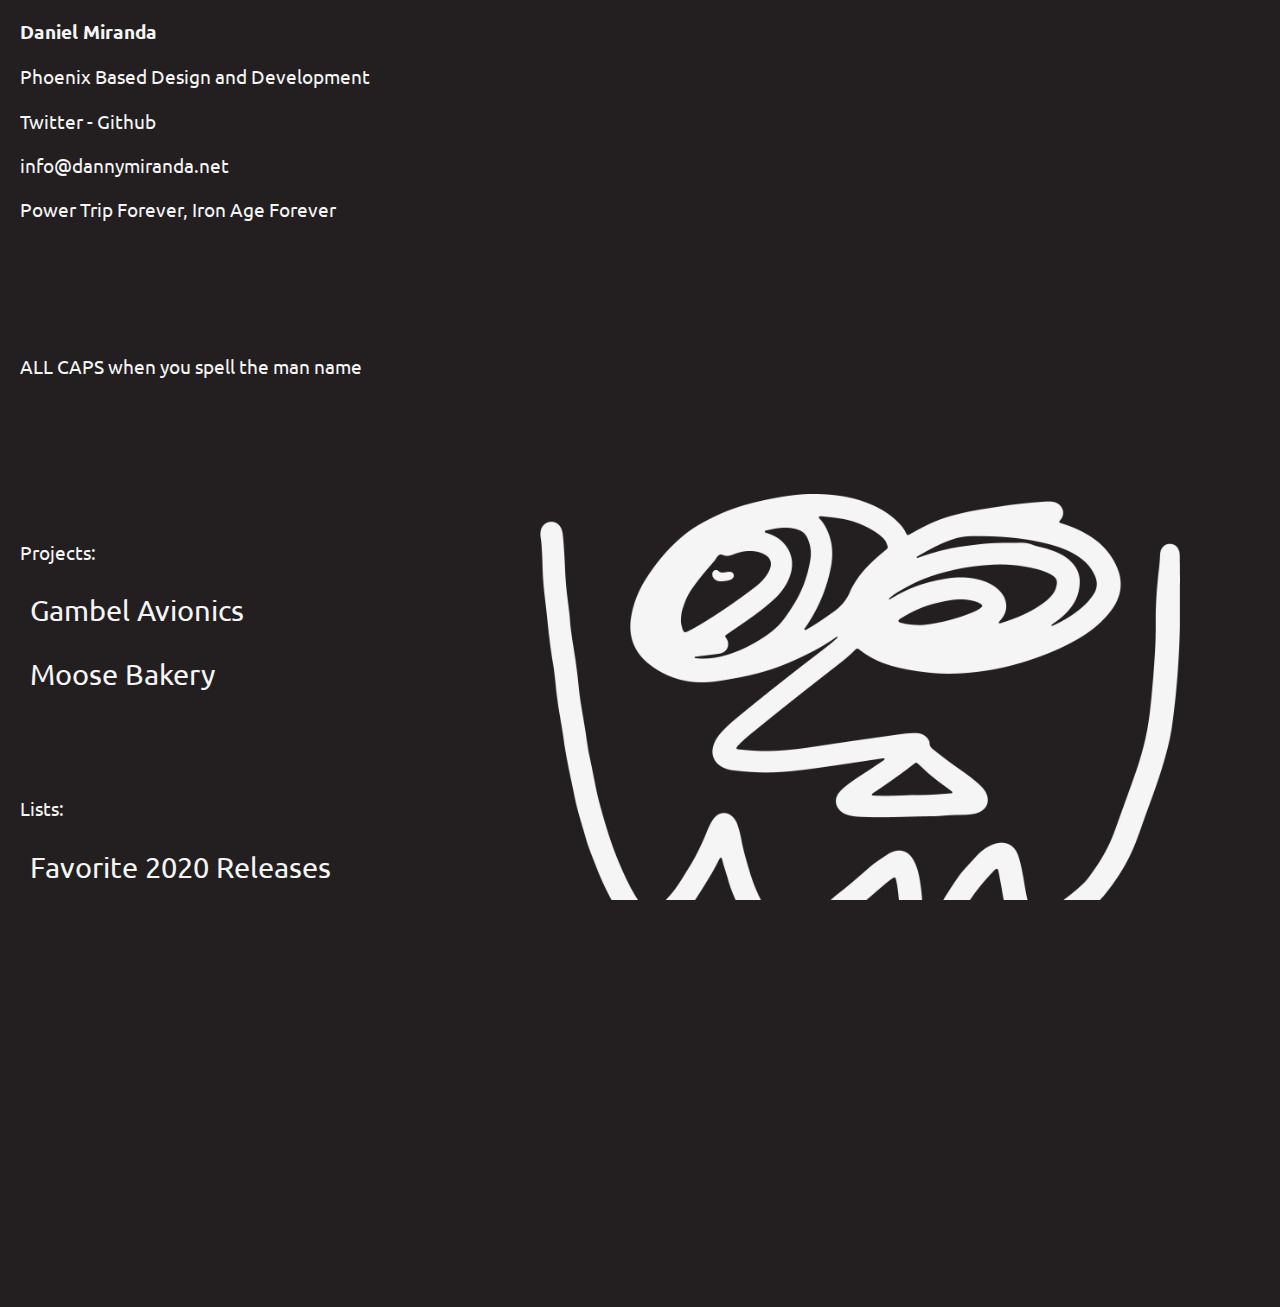
<file: index.html>
<!DOCTYPE html>
<html>
<head>
	<meta name='viewport' content='width=device-width, initial-scale=1.0'>
	<meta name="description"
		content="Daniel Miranda Portfolio">
	<meta name="keywords"
		content="design, development, danny, miranda">
	<meta name="robots"
		content="nofollow">
	<meta http-equiv="author"
		content="Daniel Miranda">
	<meta http-equiv="pragma"
		content="no-cache">
	<title>Daniel Miranda - Phoenix Based Design and Development</title>
	<link rel="icon" href="images/Teal.png">
	<link href="https://fonts.googleapis.com/css2?family=Ubuntu:wght@300&display=swap" rel="stylesheet">
	<link rel="stylesheet" type="text/css" href="css/index.css">
</head>

<body>
	<div>
		<p><strong>Daniel Miranda</strong></p>
		<p>Phoenix Based Design and Development</p>
		<p><a href="https://twitter.com/outvoxel" target="_blank">Twitter</a> - <a href="https://github.com/outvoxel" target="_blank">Github</a></p>

		<!-- TEMPORARY FIX UNTIL DESKTOP EMAIL IS POSSIBLE -->
		<p>info@dannymiranda.net</p>
		<p><a href="https://youtu.be/F556r-1DTyw" target="_blank">Power Trip Forever</a>, <a href="https://youtu.be/mlz6SORkrWg" target="_blank">Iron Age Forever</a></p>
		<iframe style="border: 0; width: 400px; height: 42px;" src="https://bandcamp.com/EmbeddedPlayer/album=1915014420/size=small/bgcol=ffffff/linkcol=de270f/transparent=true/" seamless><a href="https://powertrip.bandcamp.com/album/hornets-nest-single">Hornet&#39;s Nest (Single) by POWER TRIP</a></iframe> <br>
		<iframe style="border: 0; width: 400px; height: 42px;" src="https://bandcamp.com/EmbeddedPlayer/album=1981570512/size=small/bgcol=ffffff/linkcol=e99708/track=1858888588/transparent=true/" seamless><a href="https://ironagetx.bandcamp.com/album/the-sleeping-eye">The Sleeping Eye by IRON AGE</a></iframe>
		<p>ALL CAPS when you spell the man name</p>
		<iframe style="border: 0; width: 400px; height: 42px;" src="https://bandcamp.com/EmbeddedPlayer/album=2491612017/size=small/bgcol=ffffff/linkcol=e99708/track=3495582973/transparent=true/" seamless><a href="https://madvillain.bandcamp.com/album/madvillainy">Madvillainy by Madvillain</a></iframe>
		<!-- <p><a href="mailto:info@dannymiranda.net" target="_blank">info@dannymiranda.net</a></p> --> 
		<!-- TEMPORARY FIX UNTIL DESKTOP EMAIL IS POSSIBLE -->
	</div>

	<div>
		<p><br><br><br>Projects:</p>
		<p class='project'><a href="Projects-Gambel Avionics.html">Gambel Avionics</a></p>
		<p class='project'><a href="Projects-MooseBakery.html">Moose Bakery</a></p>
		
		<!-- TEMPORARY FIX UNTIL FADE IN OF BACKGROUND IMG IS POSSIBLE -->
		<img class="corner" src="images/Shy.png"> 
		<!-- TEMPORARY FIX UNTIL FADE IN OF BACKGROUND IMG IS POSSIBLE -->

	</div>

	<div>
		<p><br><br><br>Lists:</p>
		<p class='project'><a href="Album_Table_12-23.html">Favorite 2020 Releases</a></p>
	</div>

	<div>
		<iframe src="https://open.spotify.com/embed/playlist/1qrePXztbmXDUM18wAQ3bi" width="415" height="380" frameborder="0" allowtransparency="true" allow="encrypted-media"></iframe>
	</div>
</body>
</html>
</file>
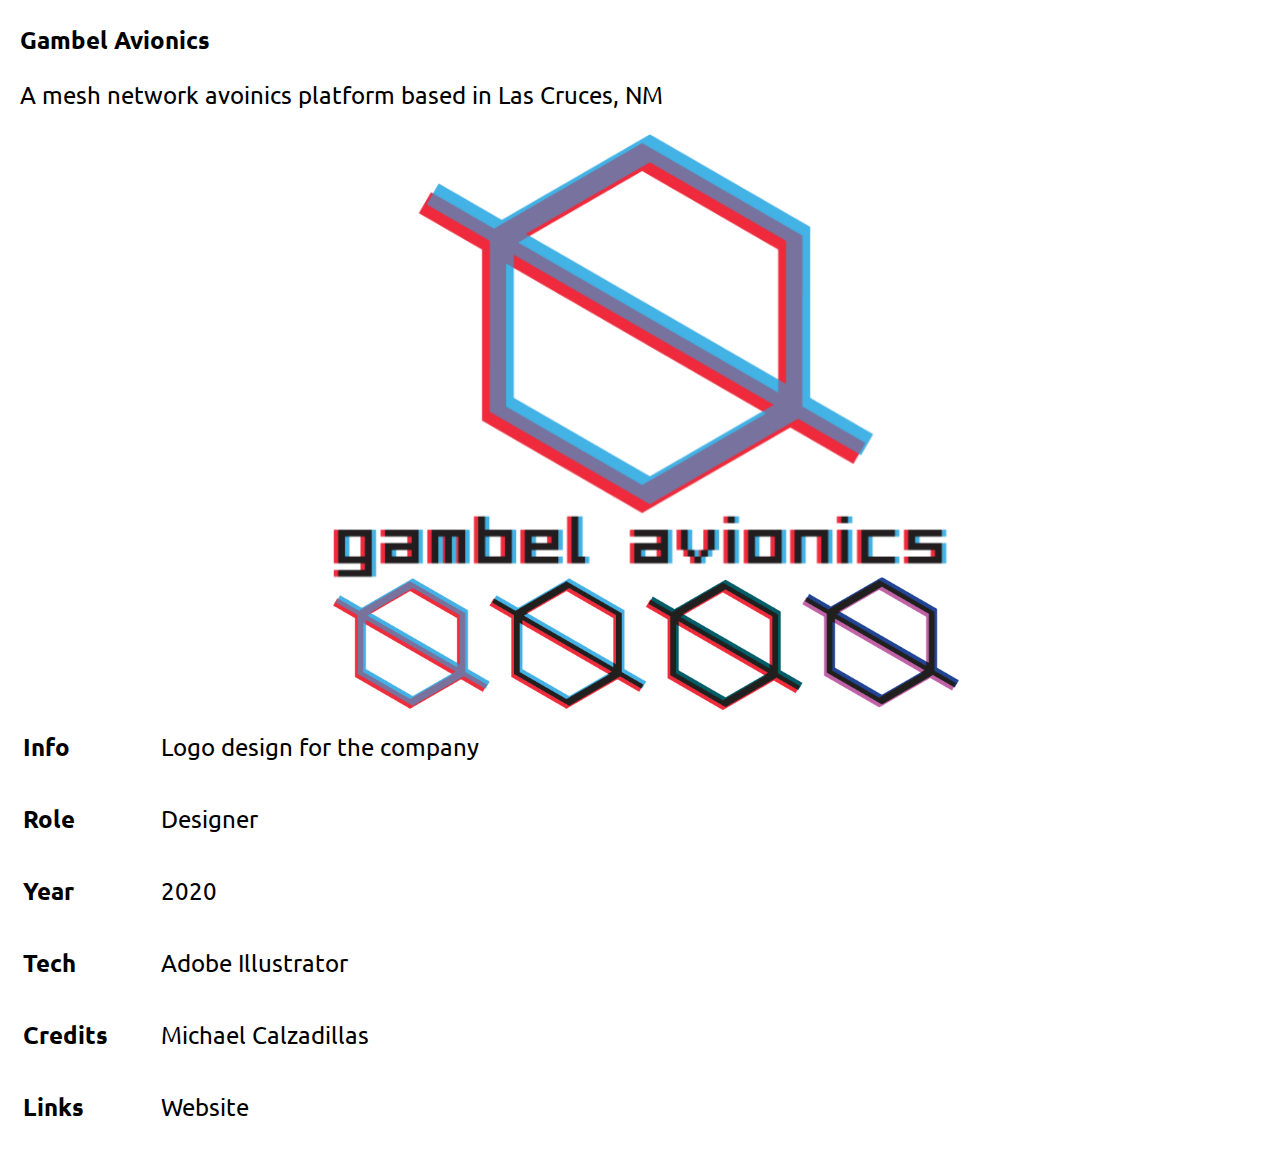
<file: Projects-Gambel Avionics.html>
<!DOCTYPE html>
<html>
<head>
	<title>Daniel Miranda - Phoenix Based Design and Development</title>
	<link rel="icon" href="images/Teal.png">
	<link href="https://fonts.googleapis.com/css2?family=Ubuntu:wght@300&display=swap" rel="stylesheet">
	<link rel="stylesheet" type="text/css" href="css/project.css">
</head>

<body>
	<div>
		<p><a class='exit' href="https://dannymiranda.net/"><strong>Gambel Avionics</strong></a></p>
		<p>A mesh network avoinics platform based in Las Cruces, NM</p>
	</div>

	<div>
		<img class="sticky" src="images/Hex + test-whiteBackground.png" title="Gambel Avionics">
		<img class="center" src="images/Color Explorations.png" title="Color Explorations">
	</div>

	<div>
		<table>
			<tr>
				<th>Info</th>
				<td>Logo design for the company</td> <!-- The aim was to produce feelings of a vibrant, striking future with colors reminiscent of times past and yet unseen. -->
			</tr>
			<tr>
				<th>Role</th>
				<td>Designer</td>
			</tr>
			<tr>
				<th>Year</th>
				<td>2020</td>
			</tr>
			<tr>
				<th>Tech</th>
				<td>Adobe Illustrator</td>
			</tr>
			<tr>
				<th>Credits</th>
				<td>Michael Calzadillas</td>
			</tr>
			<tr>
				<th>Links</th>
				<td><a href="https://gambelavionics.com/" target="_blank">Website</a></td>
			</tr>
		</table>
	</div>

</body>
</html>
</file>
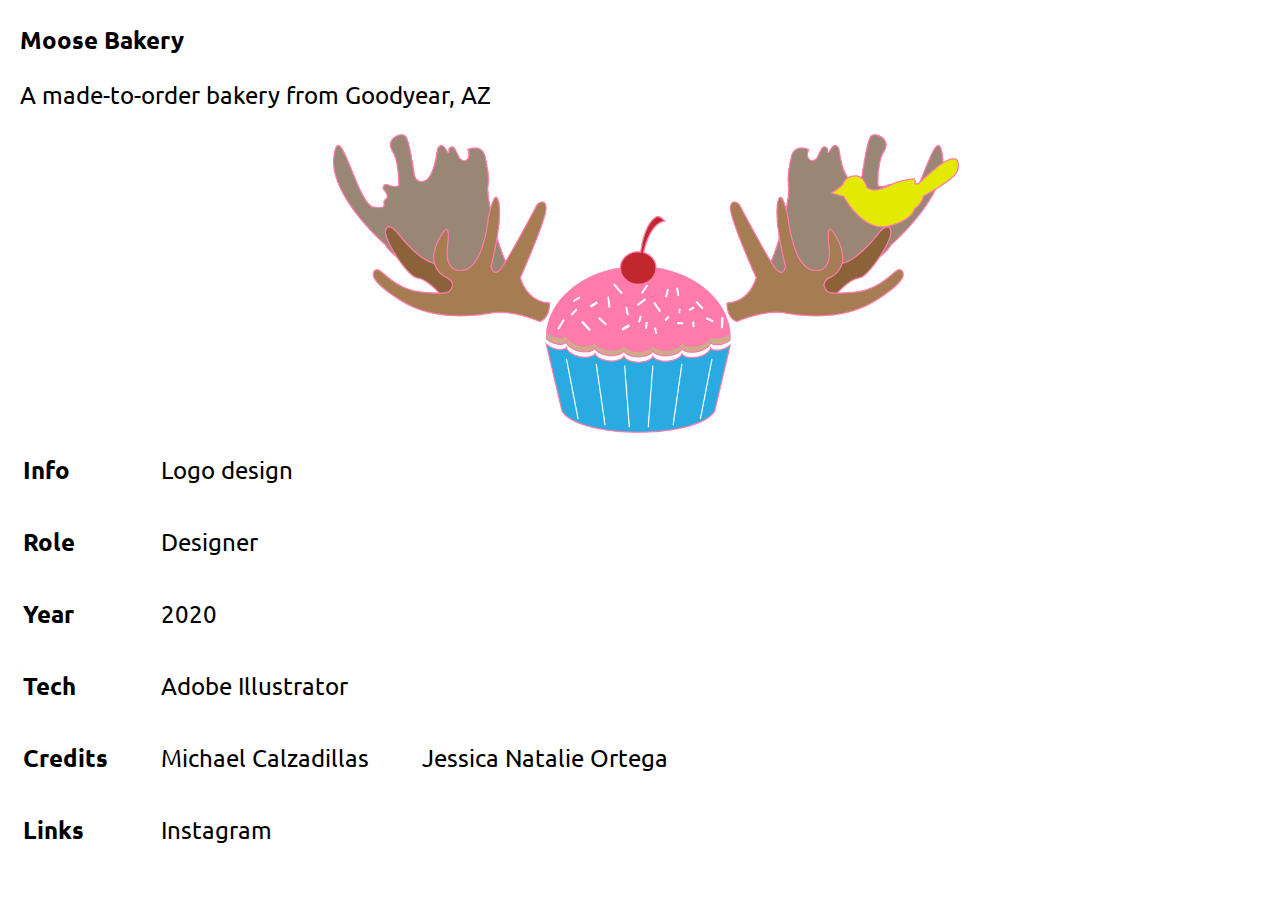
<file: Projects-MooseBakery.html>
<!DOCTYPE html>
<html>
<head>
	<title>Daniel Miranda - Phoenix Based Design and Development</title>
	<link rel="icon" href="images/Teal.png">
	<link href="https://fonts.googleapis.com/css2?family=Ubuntu:wght@300&display=swap" rel="stylesheet">
	<link rel="stylesheet" type="text/css" href="css/project.css">
</head>

<body>
	<div>
		<p><a class='exit' href="https://dannymiranda.net/"><strong>Moose Bakery</strong></a></p>
		<p>A made-to-order bakery from Goodyear, AZ</p>
	</div>

	<div>
		<img class="sticky" src="images/Moose Bakery.png" title="Moose Bakery">
	</div>

	<div>
		<table>
			<tr>
				<th>Info</th>
				<td>Logo design</td> <!-- The aim was to produce feelings of a vibrant, striking future with colors reminiscent of times past and yet unseen. -->
			</tr>
			<tr>
				<th>Role</th>
				<td>Designer</td>
			</tr>
			<tr>
				<th>Year</th>
				<td>2020</td>
			</tr>
			<tr>
				<th>Tech</th>
				<td>Adobe Illustrator</td>
			</tr>
			<tr>
				<th>Credits</th>
				<td>Michael Calzadillas</td>
				<td>Jessica Natalie Ortega</td>
			</tr>
			<tr>
				<th>Links</th>
				<td><a href="https://www.instagram.com/moose.bakery/" target="_blank">Instagram</a></td>
			</tr>
		</table>
	</div>

</body>
</html>
</file>
<file: css/index.css>
body { 
      animation: fadeInAnimation ease 3s; 
      animation-iteration-count: 1; 
      animation-fill-mode: forwards; 
} 

@keyframes fadeInAnimation { 
    0% { 
        opacity: 0; 
       } 
    100% { 
        opacity: 1; 
       } 
} 

body {
  background-color: #231f20;

  /*IMAGE DOES NOT FADE IN. REVISIT LATER*/

/*  background-image: url('../images/Shy.png');
  background-repeat: no-repeat;
  background-attachment: fixed; 
  background-position: right 100px bottom;
  background-size: 50%*/
}

body {
  font-family: 'Ubuntu', sans-serif;
  font-size: 1.2em;
  color: WhiteSmoke;
  padding-left: 12px;
}

p.project{
	font-size: 1.5em;
  padding-left: 10px;
}

img.corner {

  /*TEMPORARY FIX UNTIL FADE IN OF BACKGROUND IMG IS POSSIBLE*/

  position: absolute;
  right: 100px;
  bottom: 0px;
  object-fit: scale-down;
  height: auto;
  width: 50%;
}

a:link {
	color: WhiteSmoke;
	text-decoration: none;
}
a:visited {
	color: WhiteSmoke
}
a:hover {
	color: LightGrey;
}
a:active {
	color: WhiteSmoke;
}
</file>
<file: css/project.css>
body {
	font-family: 'Ubuntu', sans-serif;
	font-size: 1.5em;
	color: Black;
	padding-left: 12px;
}

/*table {
	width: 80%;
} */

th, td {
	font-size: 	1em;
	text-align: left;	
}

td {
	padding-top: 20px;
	padding-bottom: 20px;
	padding-left: 50px;
}

img.sticky {
	position: -webkit-sticky;
	position: sticky;
	top: 10px;
	object-fit: scale-down;
	display: block;
	margin-left: auto;
	margin-right: auto;
	width: 50%;
}

img.center {
	object-fit: scale-down;
	display: block;
	margin-left: auto;
	margin-right: auto;
	width: 50%;
}

a.exit {
	cursor: url('../images/X.png') 22 22, auto; /*22 22 serves to center the image on the cursor; if left out, the pointer will default to the top-left corner of the image.*/
}

a:link {
	color: Black;
	text-decoration: none;
}
a:visited {
	color: Black;
}
a:hover {
	color: LightGrey;
}
a:active {
	color: Black;
}
</file>
